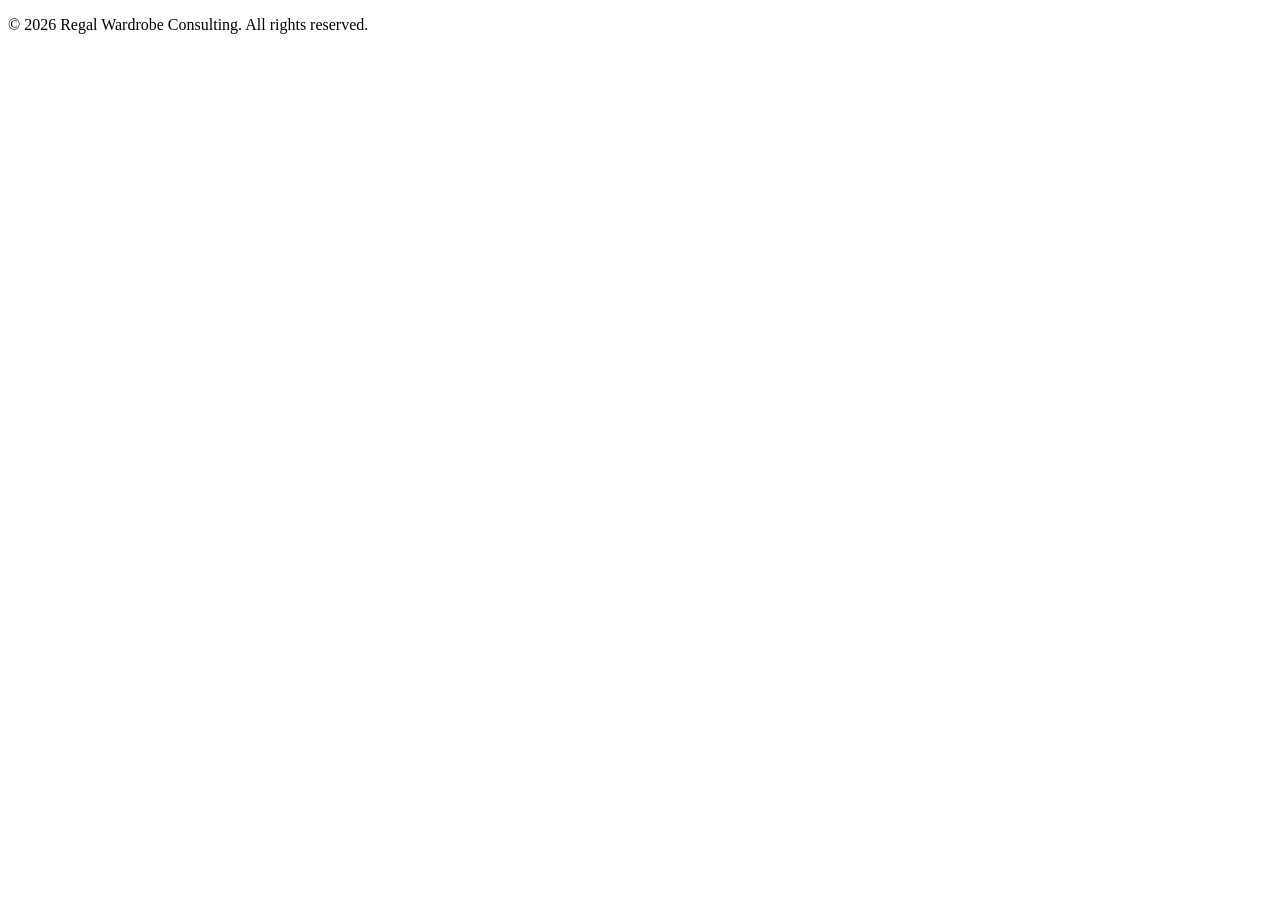
<file: idea/Home/index.html>
<!DOCTYPE html>

<html lang="en">

<head>
    <meta charset="UTF-8">
    <meta name="viewport" content="width=device-width, initial-scale=1.0">
    <title>Regal Wardrobe Consulting</title>
    <!--CSS-->
    
</head>

<body>

    <!--Alert-->

    <!--Navbar-->

    <!--About-->

    <!--Products-->

    <!--Book Now-->

    <!--Testimonies-->

    <!--Contact Form-->

    <!--Javascript-->


</body>

<footer>
<p>&copy; 2026 Regal Wardrobe Consulting. All rights reserved.</p>
</footer>

</html>
</file>
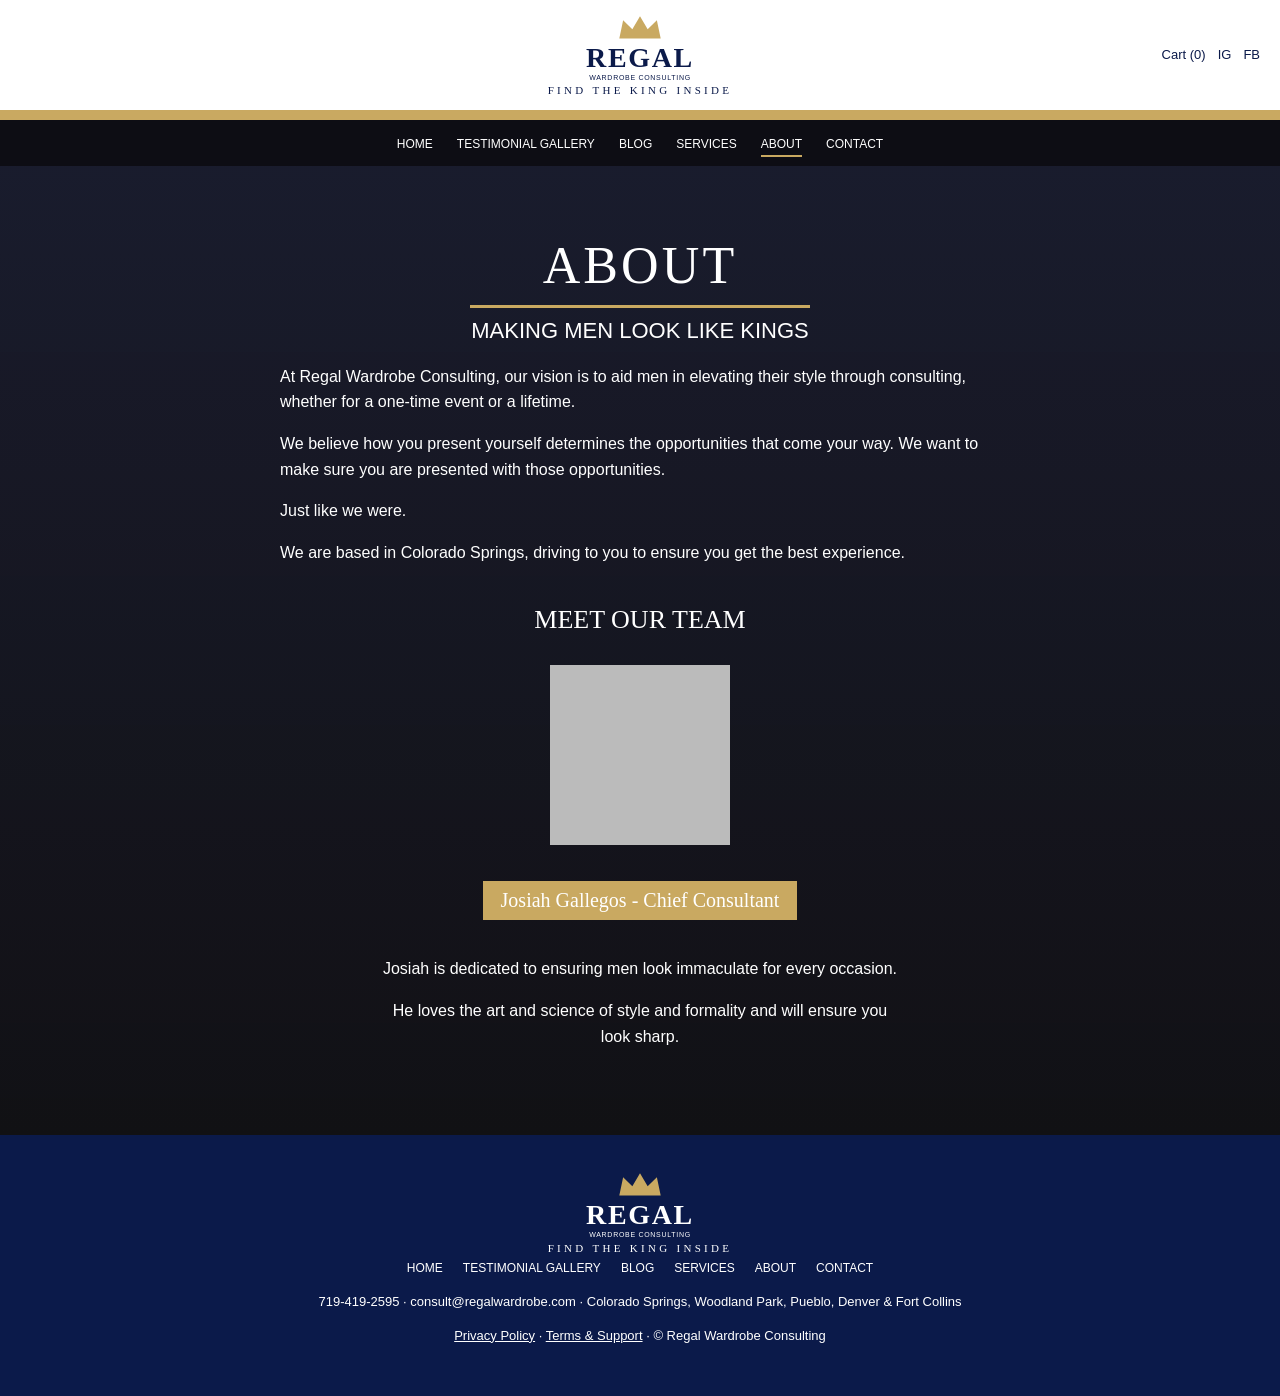
<file: Pages/WebPages/about/about.html>
<!DOCTYPE html>
<html lang="en"><head><meta charset="utf-8"><meta name="viewport" content="width=device-width, initial-scale=1">
<meta http-equiv="Content-Security-Policy" content="default-src 'self'; style-src 'self' https://fonts.googleapis.com; font-src https://fonts.gstatic.com; img-src 'self' data:; script-src 'self'; connect-src 'self'; form-action 'self'; base-uri 'self'">
<title>About | Regal Wardrobe Consulting</title>
<link rel="preconnect" href="https://fonts.googleapis.com"><link rel="preconnect" href="https://fonts.gstatic.com" crossorigin>
<link href="https://fonts.googleapis.com/css2?family=Cormorant+Garamond:wght@400;600&family=Montserrat:wght@400;500&display=swap" rel="stylesheet">
<link rel="stylesheet" href="../../CSS/styles.css"></head><body>
<header class="top" id="top"><a class="logo" href="../Home/index.html"><svg class="crown" viewBox="0 0 60 36" aria-hidden="true"><path d="M3 32 L8 8 L20 20 L30 3 L40 20 L52 8 L57 32Z" fill="#C9A961"/></svg><b>REGAL</b><small>Wardrobe Consulting</small><i>Find the King Inside</i></a><div class="tools"><a href="../Cart/cart.html" class="cart-link">Cart (<span id="cart-count">0</span>)</a>
<a href="#" aria-label="Instagram">IG</a><a href="#" aria-label="Facebook">FB</a></div></header>
<nav class="nav" id="nav"><button class="nav-toggle" aria-expanded="false" aria-controls="links">Menu</button><div id="links"><a href="../Home/index.html">Home</a><a href="../testimonials/testimonials.html">Testimonial Gallery</a><a href="../blog/blog.html">Blog</a><a href="../services/services.html">Services</a><a href="../about/about.html" aria-current="page">About</a><a href="../contact/contact.html">Contact</a></div></nav>
<main><section class="hero bg tall" style="--img:url(../../Media/about.jpg)"><div class="wrap"><h1>About</h1><hr class="gold"><h2>Making men look like kings</h2><div class="prose"><p>At Regal Wardrobe Consulting, our vision is to aid men in elevating their style through consulting, whether for a one-time event or a lifetime.</p>
<p>We believe how you present yourself determines the opportunities that come your way. We want to make sure you are presented with those opportunities.</p><p>Just like we were.</p>
<p>We are based in Colorado Springs, driving to you to ensure you get the best experience.</p></div>
<h2 class="sh light">Meet our team</h2><div class="team"><div class="ph portrait" role="img" aria-label="Josiah Gallegos"></div><p class="tag">Josiah Gallegos - Chief Consultant</p>
<p>Josiah is dedicated to ensuring men look immaculate for every occasion.</p><p>He loves the art and science of style and formality and will ensure you look sharp.</p></div></div></section></main>
<footer class="foot"><a class="logo" href="../Home/index.html"><svg class="crown" viewBox="0 0 60 36" aria-hidden="true"><path d="M3 32 L8 8 L20 20 L30 3 L40 20 L52 8 L57 32Z" fill="#C9A961"/></svg><b>REGAL</b><small>Wardrobe Consulting</small><i>Find the King Inside</i></a><div class="flinks"><a href="../Home/index.html">Home</a><a href="../testimonials/testimonials.html">Testimonial Gallery</a><a href="../blog/blog.html">Blog</a><a href="../services/services.html">Services</a><a href="../about/about.html">About</a><a href="../contact/contact.html">Contact</a></div>
<p>719-419-2595 · consult@regalwardrobe.com · Colorado Springs, Woodland Park, Pueblo, Denver &amp; Fort Collins</p>
<p><a href="../Legal/legal.html#privacy">Privacy Policy</a> · <a href="../Legal/legal.html#terms">Terms &amp; Support</a> · © Regal Wardrobe Consulting</p></footer>
<script src="../../JS/script.js"></script></body></html>
</file>
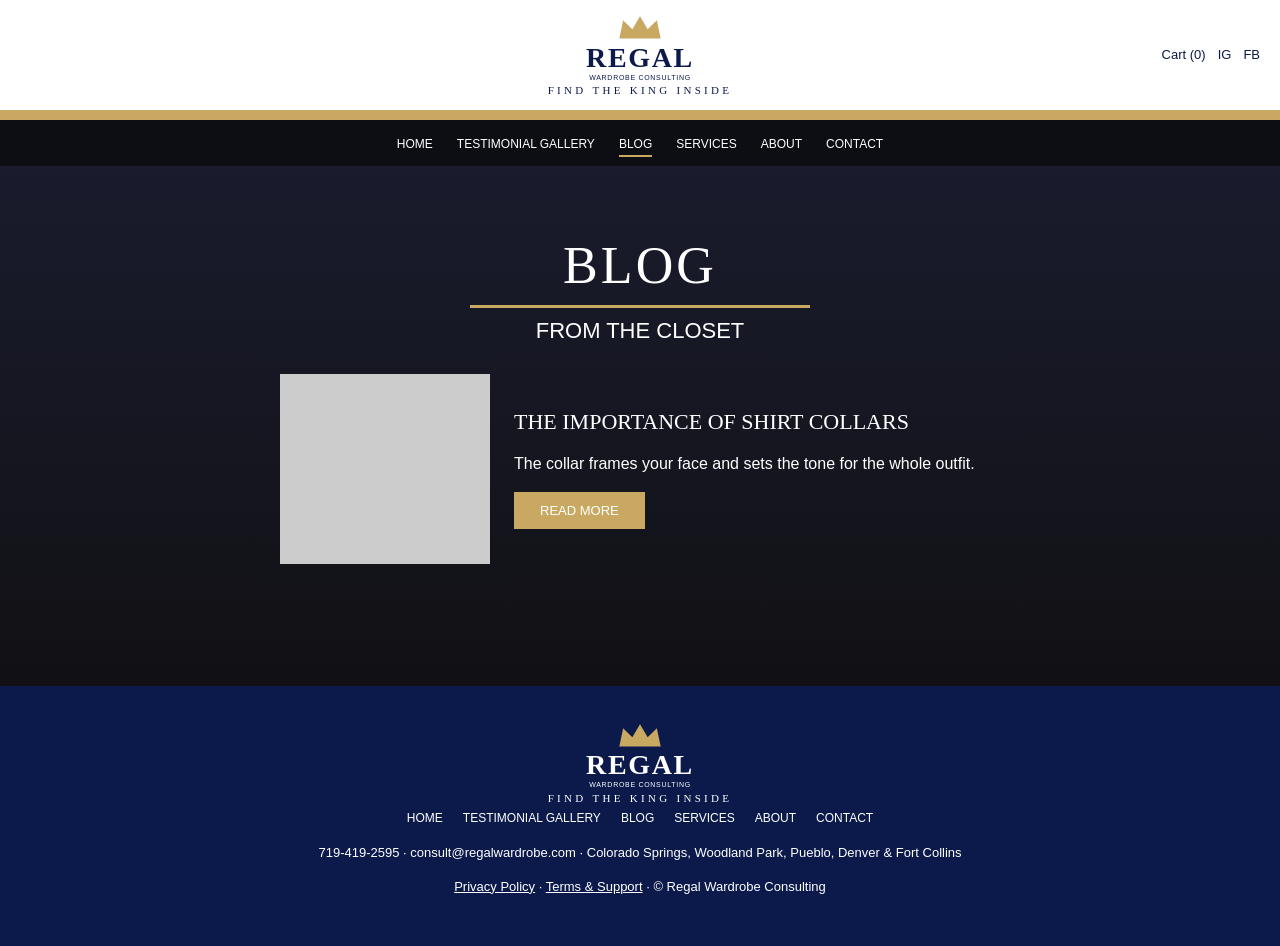
<file: Pages/WebPages/blog/blog.html>
<!DOCTYPE html>
<html lang="en"><head><meta charset="utf-8"><meta name="viewport" content="width=device-width, initial-scale=1">
<meta http-equiv="Content-Security-Policy" content="default-src 'self'; style-src 'self' https://fonts.googleapis.com; font-src https://fonts.gstatic.com; img-src 'self' data:; script-src 'self'; connect-src 'self'; form-action 'self'; base-uri 'self'">
<title>Blog | Regal Wardrobe Consulting</title>
<link rel="preconnect" href="https://fonts.googleapis.com"><link rel="preconnect" href="https://fonts.gstatic.com" crossorigin>
<link href="https://fonts.googleapis.com/css2?family=Cormorant+Garamond:wght@400;600&family=Montserrat:wght@400;500&display=swap" rel="stylesheet">
<link rel="stylesheet" href="../../CSS/styles.css"></head><body>
<header class="top" id="top"><a class="logo" href="../Home/index.html"><svg class="crown" viewBox="0 0 60 36" aria-hidden="true"><path d="M3 32 L8 8 L20 20 L30 3 L40 20 L52 8 L57 32Z" fill="#C9A961"/></svg><b>REGAL</b><small>Wardrobe Consulting</small><i>Find the King Inside</i></a><div class="tools"><a href="../Cart/cart.html" class="cart-link">Cart (<span id="cart-count">0</span>)</a>
<a href="#" aria-label="Instagram">IG</a><a href="#" aria-label="Facebook">FB</a></div></header>
<nav class="nav" id="nav"><button class="nav-toggle" aria-expanded="false" aria-controls="links">Menu</button><div id="links"><a href="../Home/index.html">Home</a><a href="../testimonials/testimonials.html">Testimonial Gallery</a><a href="../blog/blog.html" aria-current="page">Blog</a><a href="../services/services.html">Services</a><a href="../about/about.html">About</a><a href="../contact/contact.html">Contact</a></div></nav>
<main><section class="hero bg tall" style="--img:url(../../Media/closet.jpg)"><div class="wrap"><h1>Blog</h1><hr class="gold"><h2>From the closet</h2><article class="post"><div class="ph thumb" role="img" aria-label="Shirt collars"></div><div><h3>The importance of shirt collars</h3><p>The collar frames your face and sets the tone for the whole outfit.</p><div id="post-collars" class="full" hidden><p>Replace this with your article. Collars frame the face, hold the tie, and decide how formal the outfit reads.</p><p>Add more paragraphs here as needed.</p></div><button class="btn" data-toggle="post-collars" aria-expanded="false" aria-controls="post-collars">Read more</button></div></article></div></section></main>
<footer class="foot"><a class="logo" href="../Home/index.html"><svg class="crown" viewBox="0 0 60 36" aria-hidden="true"><path d="M3 32 L8 8 L20 20 L30 3 L40 20 L52 8 L57 32Z" fill="#C9A961"/></svg><b>REGAL</b><small>Wardrobe Consulting</small><i>Find the King Inside</i></a><div class="flinks"><a href="../Home/index.html">Home</a><a href="../testimonials/testimonials.html">Testimonial Gallery</a><a href="../blog/blog.html">Blog</a><a href="../services/services.html">Services</a><a href="../about/about.html">About</a><a href="../contact/contact.html">Contact</a></div>
<p>719-419-2595 · consult@regalwardrobe.com · Colorado Springs, Woodland Park, Pueblo, Denver &amp; Fort Collins</p>
<p><a href="../Legal/legal.html#privacy">Privacy Policy</a> · <a href="../Legal/legal.html#terms">Terms &amp; Support</a> · © Regal Wardrobe Consulting</p></footer>
<script src="../../JS/script.js"></script></body></html>
</file>
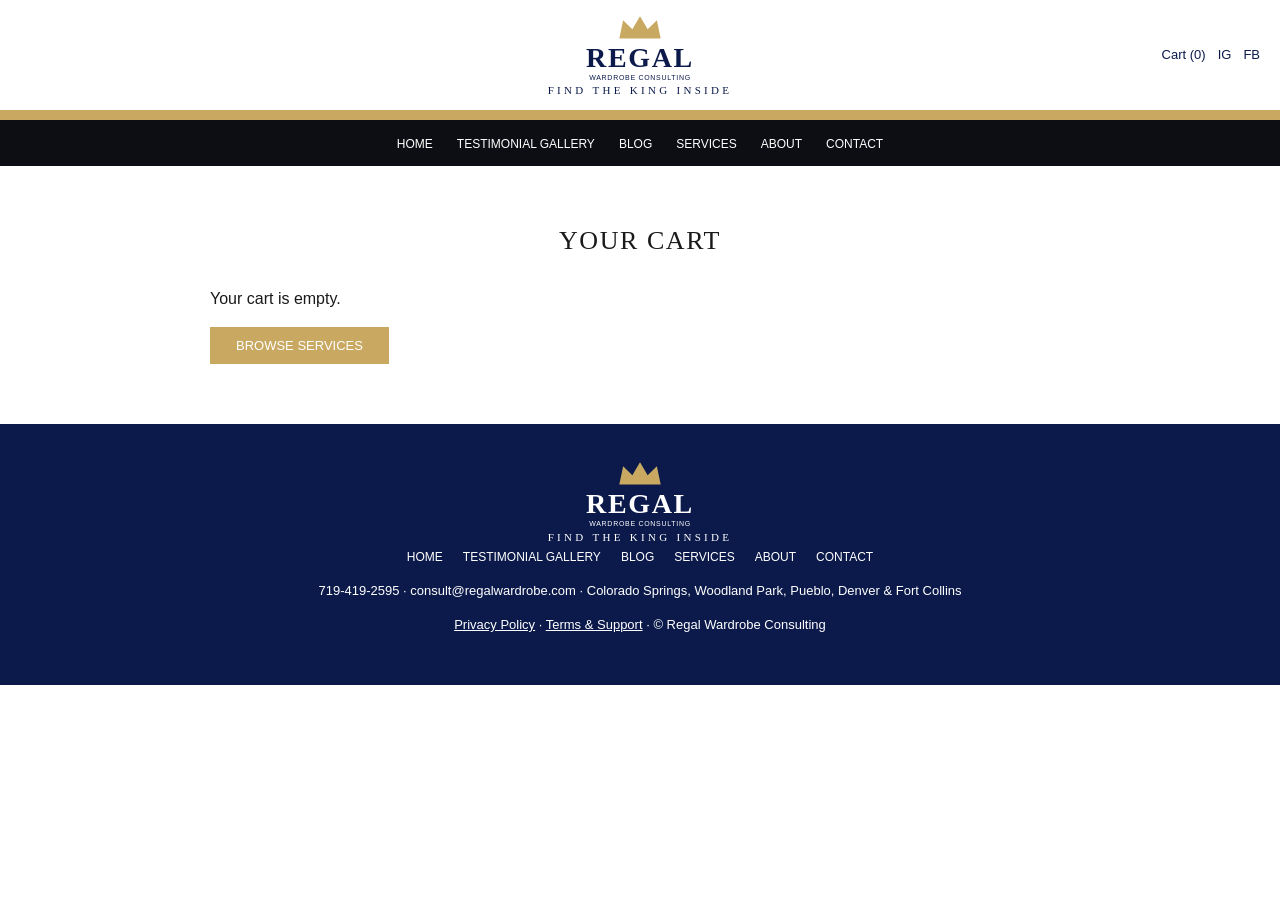
<file: Pages/WebPages/Cart/cart.html>
<!DOCTYPE html>
<html lang="en"><head><meta charset="utf-8"><meta name="viewport" content="width=device-width, initial-scale=1">
<meta http-equiv="Content-Security-Policy" content="default-src 'self'; style-src 'self' https://fonts.googleapis.com; font-src https://fonts.gstatic.com; img-src 'self' data:; script-src 'self'; connect-src 'self'; form-action 'self'; base-uri 'self'">
<title>Your cart | Regal Wardrobe Consulting</title>
<link rel="preconnect" href="https://fonts.googleapis.com"><link rel="preconnect" href="https://fonts.gstatic.com" crossorigin>
<link href="https://fonts.googleapis.com/css2?family=Cormorant+Garamond:wght@400;600&family=Montserrat:wght@400;500&display=swap" rel="stylesheet">
<link rel="stylesheet" href="../../CSS/styles.css"></head><body>
<header class="top" id="top"><a class="logo" href="../Home/index.html"><svg class="crown" viewBox="0 0 60 36" aria-hidden="true"><path d="M3 32 L8 8 L20 20 L30 3 L40 20 L52 8 L57 32Z" fill="#C9A961"/></svg><b>REGAL</b><small>Wardrobe Consulting</small><i>Find the King Inside</i></a><div class="tools"><a href="../Cart/cart.html" class="cart-link">Cart (<span id="cart-count">0</span>)</a>
<a href="#" aria-label="Instagram">IG</a><a href="#" aria-label="Facebook">FB</a></div></header>
<nav class="nav" id="nav"><button class="nav-toggle" aria-expanded="false" aria-controls="links">Menu</button><div id="links"><a href="../Home/index.html">Home</a><a href="../testimonials/testimonials.html">Testimonial Gallery</a><a href="../blog/blog.html">Blog</a><a href="../services/services.html">Services</a><a href="../about/about.html">About</a><a href="../contact/contact.html">Contact</a></div></nav>
<main><section class="sec narrow"><h1 class="sh">Your cart</h1><div id="cart-root"></div></section></main>
<footer class="foot"><a class="logo" href="../Home/index.html"><svg class="crown" viewBox="0 0 60 36" aria-hidden="true"><path d="M3 32 L8 8 L20 20 L30 3 L40 20 L52 8 L57 32Z" fill="#C9A961"/></svg><b>REGAL</b><small>Wardrobe Consulting</small><i>Find the King Inside</i></a><div class="flinks"><a href="../Home/index.html">Home</a><a href="../testimonials/testimonials.html">Testimonial Gallery</a><a href="../blog/blog.html">Blog</a><a href="../services/services.html">Services</a><a href="../about/about.html">About</a><a href="../contact/contact.html">Contact</a></div>
<p>719-419-2595 · consult@regalwardrobe.com · Colorado Springs, Woodland Park, Pueblo, Denver &amp; Fort Collins</p>
<p><a href="../Legal/legal.html#privacy">Privacy Policy</a> · <a href="../Legal/legal.html#terms">Terms &amp; Support</a> · © Regal Wardrobe Consulting</p></footer>
<script src="../../JS/script.js"></script></body></html>
</file>
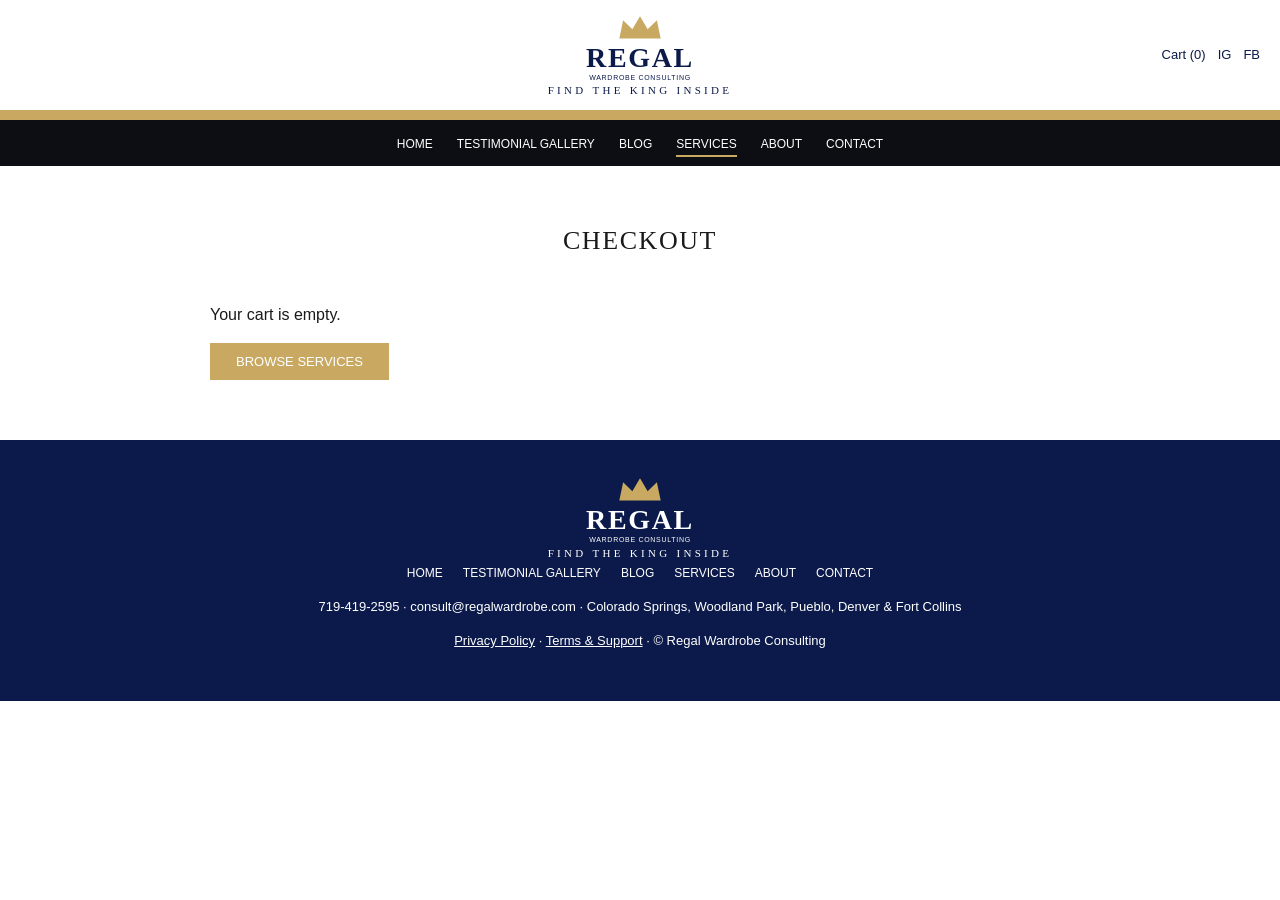
<file: Pages/WebPages/Checkout/checkout.html>
<!DOCTYPE html>
<html lang="en"><head><meta charset="utf-8"><meta name="viewport" content="width=device-width, initial-scale=1">
<meta http-equiv="Content-Security-Policy" content="default-src 'self'; style-src 'self' https://fonts.googleapis.com; font-src https://fonts.gstatic.com; img-src 'self' data:; script-src 'self'; connect-src 'self'; form-action 'self'; base-uri 'self'">
<title>Checkout | Regal Wardrobe Consulting</title>
<link rel="preconnect" href="https://fonts.googleapis.com"><link rel="preconnect" href="https://fonts.gstatic.com" crossorigin>
<link href="https://fonts.googleapis.com/css2?family=Cormorant+Garamond:wght@400;600&family=Montserrat:wght@400;500&display=swap" rel="stylesheet">
<link rel="stylesheet" href="../../CSS/styles.css"></head><body>
<header class="top" id="top"><a class="logo" href="../Home/index.html"><svg class="crown" viewBox="0 0 60 36" aria-hidden="true"><path d="M3 32 L8 8 L20 20 L30 3 L40 20 L52 8 L57 32Z" fill="#C9A961"/></svg><b>REGAL</b><small>Wardrobe Consulting</small><i>Find the King Inside</i></a><div class="tools"><a href="../Cart/cart.html" class="cart-link">Cart (<span id="cart-count">0</span>)</a>
<a href="#" aria-label="Instagram">IG</a><a href="#" aria-label="Facebook">FB</a></div></header>
<nav class="nav" id="nav"><button class="nav-toggle" aria-expanded="false" aria-controls="links">Menu</button><div id="links"><a href="../Home/index.html">Home</a><a href="../testimonials/testimonials.html">Testimonial Gallery</a><a href="../blog/blog.html">Blog</a><a href="../services/services.html" aria-current="page">Services</a><a href="../about/about.html">About</a><a href="../contact/contact.html">Contact</a></div></nav>
<main><section class="sec narrow"><h1 class="sh">Checkout</h1><div class="two"><div id="summary"></div>
<form id="checkout-form" class="form dark" novalidate><label>Full name<input name="name" required maxlength="80" autocomplete="name"></label>
<label>Email<input name="email" type="email" required maxlength="120" autocomplete="email"></label>
<label>Phone<input name="phone" type="tel" maxlength="20" autocomplete="tel"></label>
<label>Preferred city<select name="city"><option>Colorado Springs</option><option>Woodland Park</option><option>Pueblo</option><option>Denver</option><option>Fort Collins</option></select></label>
<label>Notes<textarea name="notes" maxlength="500" rows="3"></textarea></label>
<input name="website" class="hp" tabindex="-1" autocomplete="off" aria-hidden="true">
<button class="btn">Continue to secure payment</button>
<p class="note">You’ll pay on our payment provider’s hosted page. We never see or store your card details.</p><p class="status" role="status"></p></form></div></section></main>
<footer class="foot"><a class="logo" href="../Home/index.html"><svg class="crown" viewBox="0 0 60 36" aria-hidden="true"><path d="M3 32 L8 8 L20 20 L30 3 L40 20 L52 8 L57 32Z" fill="#C9A961"/></svg><b>REGAL</b><small>Wardrobe Consulting</small><i>Find the King Inside</i></a><div class="flinks"><a href="../Home/index.html">Home</a><a href="../testimonials/testimonials.html">Testimonial Gallery</a><a href="../blog/blog.html">Blog</a><a href="../services/services.html">Services</a><a href="../about/about.html">About</a><a href="../contact/contact.html">Contact</a></div>
<p>719-419-2595 · consult@regalwardrobe.com · Colorado Springs, Woodland Park, Pueblo, Denver &amp; Fort Collins</p>
<p><a href="../Legal/legal.html#privacy">Privacy Policy</a> · <a href="../Legal/legal.html#terms">Terms &amp; Support</a> · © Regal Wardrobe Consulting</p></footer>
<script src="../../JS/script.js"></script></body></html>
</file>
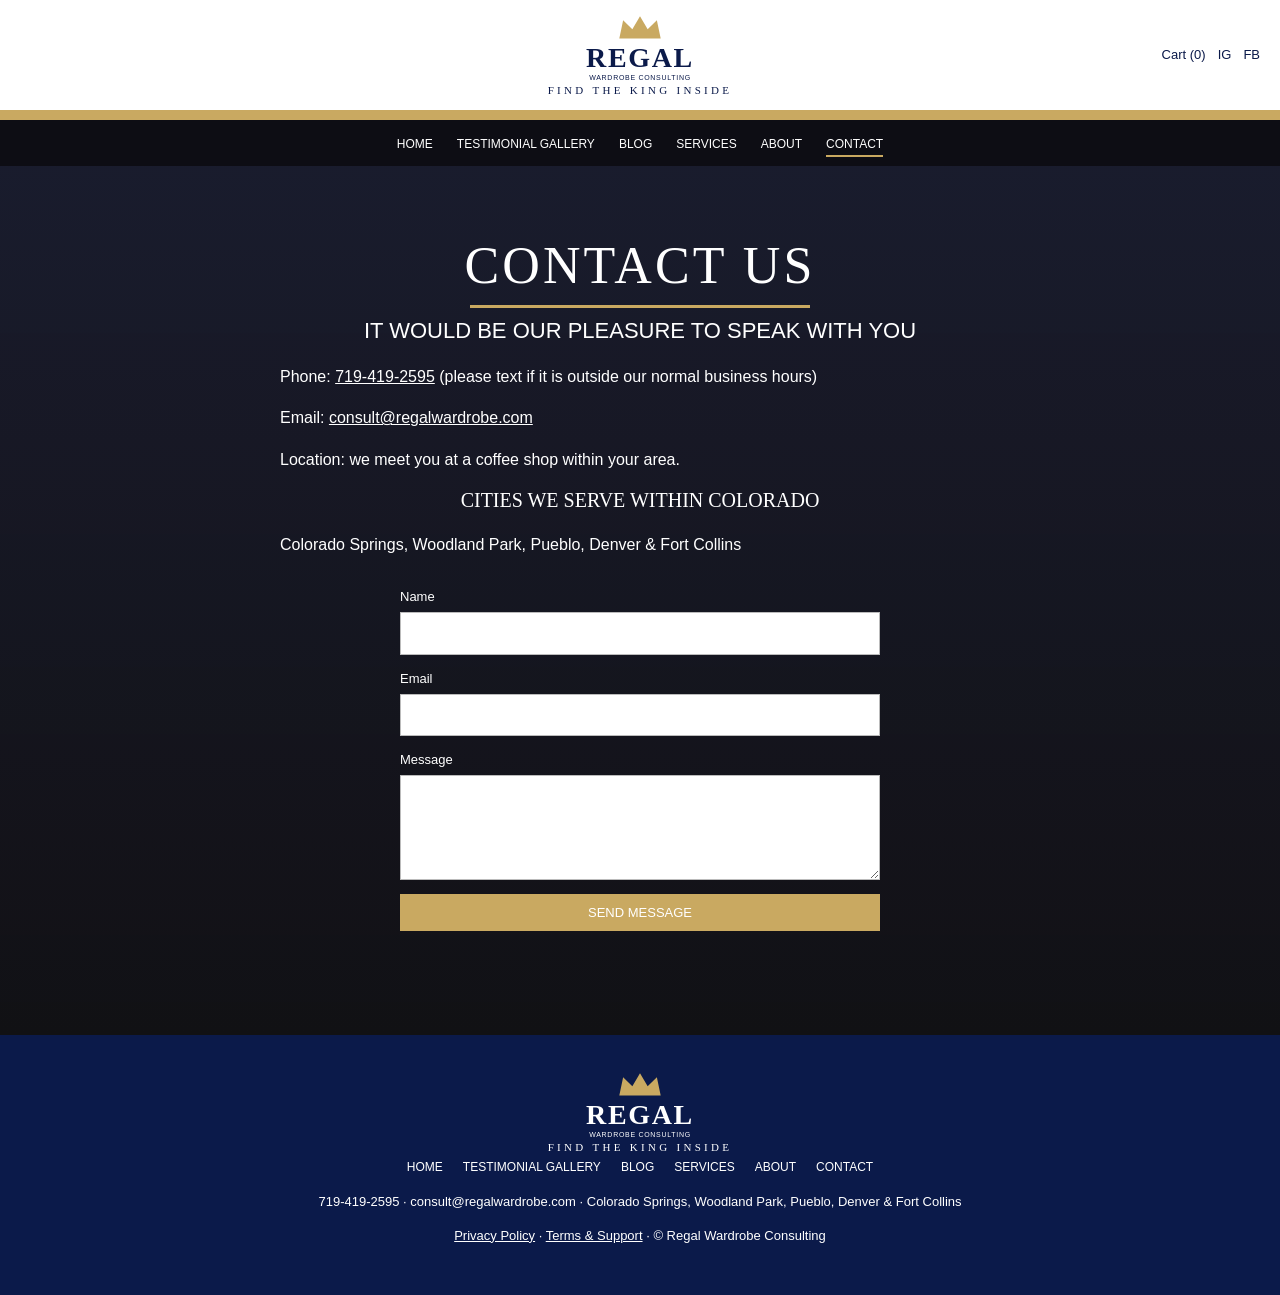
<file: Pages/WebPages/contact/contact.html>
<!DOCTYPE html>
<html lang="en"><head><meta charset="utf-8"><meta name="viewport" content="width=device-width, initial-scale=1">
<meta http-equiv="Content-Security-Policy" content="default-src 'self'; style-src 'self' https://fonts.googleapis.com; font-src https://fonts.gstatic.com; img-src 'self' data:; script-src 'self'; connect-src 'self'; form-action 'self'; base-uri 'self'">
<title>Contact | Regal Wardrobe Consulting</title>
<link rel="preconnect" href="https://fonts.googleapis.com"><link rel="preconnect" href="https://fonts.gstatic.com" crossorigin>
<link href="https://fonts.googleapis.com/css2?family=Cormorant+Garamond:wght@400;600&family=Montserrat:wght@400;500&display=swap" rel="stylesheet">
<link rel="stylesheet" href="../../CSS/styles.css"></head><body>
<header class="top" id="top"><a class="logo" href="../Home/index.html"><svg class="crown" viewBox="0 0 60 36" aria-hidden="true"><path d="M3 32 L8 8 L20 20 L30 3 L40 20 L52 8 L57 32Z" fill="#C9A961"/></svg><b>REGAL</b><small>Wardrobe Consulting</small><i>Find the King Inside</i></a><div class="tools"><a href="../Cart/cart.html" class="cart-link">Cart (<span id="cart-count">0</span>)</a>
<a href="#" aria-label="Instagram">IG</a><a href="#" aria-label="Facebook">FB</a></div></header>
<nav class="nav" id="nav"><button class="nav-toggle" aria-expanded="false" aria-controls="links">Menu</button><div id="links"><a href="../Home/index.html">Home</a><a href="../testimonials/testimonials.html">Testimonial Gallery</a><a href="../blog/blog.html">Blog</a><a href="../services/services.html">Services</a><a href="../about/about.html">About</a><a href="../contact/contact.html" aria-current="page">Contact</a></div></nav>
<main><section class="hero bg tall" style="--img:url(../../Media/contact.jpg)"><div class="wrap"><h1>Contact us</h1><hr class="gold"><h2>It would be our pleasure to speak with you</h2><div class="prose"><p>Phone: <a href="tel:7194192595">719-419-2595</a> (please text if it is outside our normal business hours)</p>
<p>Email: <a href="mailto:consult@regalwardrobe.com">consult@regalwardrobe.com</a></p><p>Location: we meet you at a coffee shop within your area.</p>
<h3>Cities we serve within Colorado</h3><p>Colorado Springs, Woodland Park, Pueblo, Denver &amp; Fort Collins</p></div>
<form id="contact-form" class="form" novalidate><label>Name<input name="name" required maxlength="80" autocomplete="name"></label>
<label>Email<input name="email" type="email" required maxlength="120" autocomplete="email"></label>
<label>Message<textarea name="message" required maxlength="1000" rows="4"></textarea></label><button class="btn">Send message</button><p class="status" role="status"></p></form></div></section></main>
<footer class="foot"><a class="logo" href="../Home/index.html"><svg class="crown" viewBox="0 0 60 36" aria-hidden="true"><path d="M3 32 L8 8 L20 20 L30 3 L40 20 L52 8 L57 32Z" fill="#C9A961"/></svg><b>REGAL</b><small>Wardrobe Consulting</small><i>Find the King Inside</i></a><div class="flinks"><a href="../Home/index.html">Home</a><a href="../testimonials/testimonials.html">Testimonial Gallery</a><a href="../blog/blog.html">Blog</a><a href="../services/services.html">Services</a><a href="../about/about.html">About</a><a href="../contact/contact.html">Contact</a></div>
<p>719-419-2595 · consult@regalwardrobe.com · Colorado Springs, Woodland Park, Pueblo, Denver &amp; Fort Collins</p>
<p><a href="../Legal/legal.html#privacy">Privacy Policy</a> · <a href="../Legal/legal.html#terms">Terms &amp; Support</a> · © Regal Wardrobe Consulting</p></footer>
<script src="../../JS/script.js"></script></body></html>
</file>
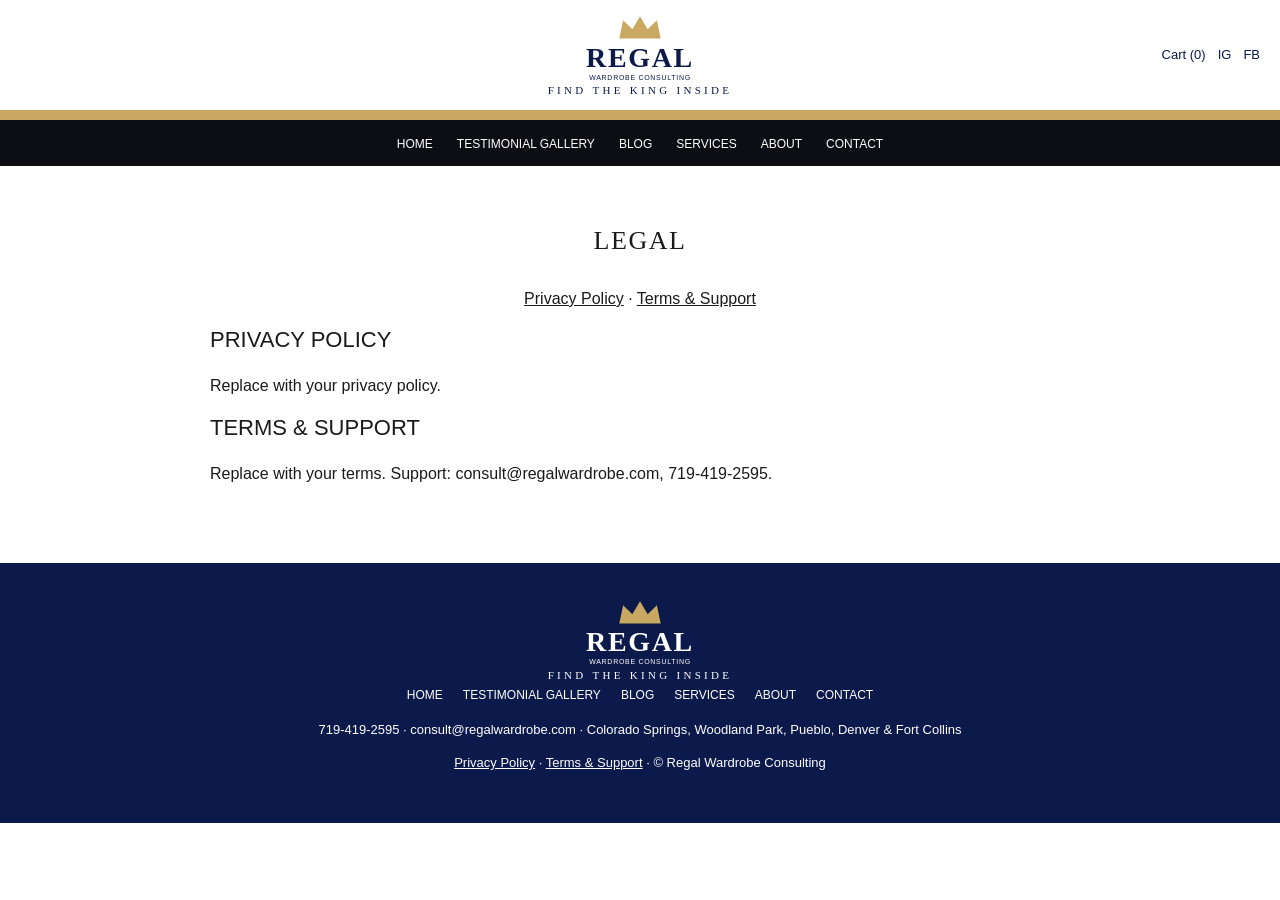
<file: Pages/WebPages/Legal/legal.html>
<!DOCTYPE html>
<html lang="en"><head><meta charset="utf-8"><meta name="viewport" content="width=device-width, initial-scale=1">
<meta http-equiv="Content-Security-Policy" content="default-src 'self'; style-src 'self' https://fonts.googleapis.com; font-src https://fonts.gstatic.com; img-src 'self' data:; script-src 'self'; connect-src 'self'; form-action 'self'; base-uri 'self'">
<title>Legal | Regal Wardrobe Consulting</title>
<link rel="preconnect" href="https://fonts.googleapis.com"><link rel="preconnect" href="https://fonts.gstatic.com" crossorigin>
<link href="https://fonts.googleapis.com/css2?family=Cormorant+Garamond:wght@400;600&family=Montserrat:wght@400;500&display=swap" rel="stylesheet">
<link rel="stylesheet" href="../../CSS/styles.css"></head><body>
<header class="top" id="top"><a class="logo" href="../Home/index.html"><svg class="crown" viewBox="0 0 60 36" aria-hidden="true"><path d="M3 32 L8 8 L20 20 L30 3 L40 20 L52 8 L57 32Z" fill="#C9A961"/></svg><b>REGAL</b><small>Wardrobe Consulting</small><i>Find the King Inside</i></a><div class="tools"><a href="../Cart/cart.html" class="cart-link">Cart (<span id="cart-count">0</span>)</a>
<a href="#" aria-label="Instagram">IG</a><a href="#" aria-label="Facebook">FB</a></div></header>
<nav class="nav" id="nav"><button class="nav-toggle" aria-expanded="false" aria-controls="links">Menu</button><div id="links"><a href="../Home/index.html">Home</a><a href="../testimonials/testimonials.html">Testimonial Gallery</a><a href="../blog/blog.html">Blog</a><a href="../services/services.html">Services</a><a href="../about/about.html">About</a><a href="../contact/contact.html">Contact</a></div></nav>
<main><section class="sec narrow"><h1 class="sh">Legal</h1><p class="c"><a href="#privacy">Privacy Policy</a> · <a href="#terms">Terms &amp; Support</a></p><h2 id="privacy">Privacy Policy</h2><p>Replace with your privacy policy.</p><h2 id="terms">Terms &amp; Support</h2><p>Replace with your terms. Support: consult@regalwardrobe.com, 719-419-2595.</p></section></main>
<footer class="foot"><a class="logo" href="../Home/index.html"><svg class="crown" viewBox="0 0 60 36" aria-hidden="true"><path d="M3 32 L8 8 L20 20 L30 3 L40 20 L52 8 L57 32Z" fill="#C9A961"/></svg><b>REGAL</b><small>Wardrobe Consulting</small><i>Find the King Inside</i></a><div class="flinks"><a href="../Home/index.html">Home</a><a href="../testimonials/testimonials.html">Testimonial Gallery</a><a href="../blog/blog.html">Blog</a><a href="../services/services.html">Services</a><a href="../about/about.html">About</a><a href="../contact/contact.html">Contact</a></div>
<p>719-419-2595 · consult@regalwardrobe.com · Colorado Springs, Woodland Park, Pueblo, Denver &amp; Fort Collins</p>
<p><a href="../Legal/legal.html#privacy">Privacy Policy</a> · <a href="../Legal/legal.html#terms">Terms &amp; Support</a> · © Regal Wardrobe Consulting</p></footer>
<script src="../../JS/script.js"></script></body></html>
</file>
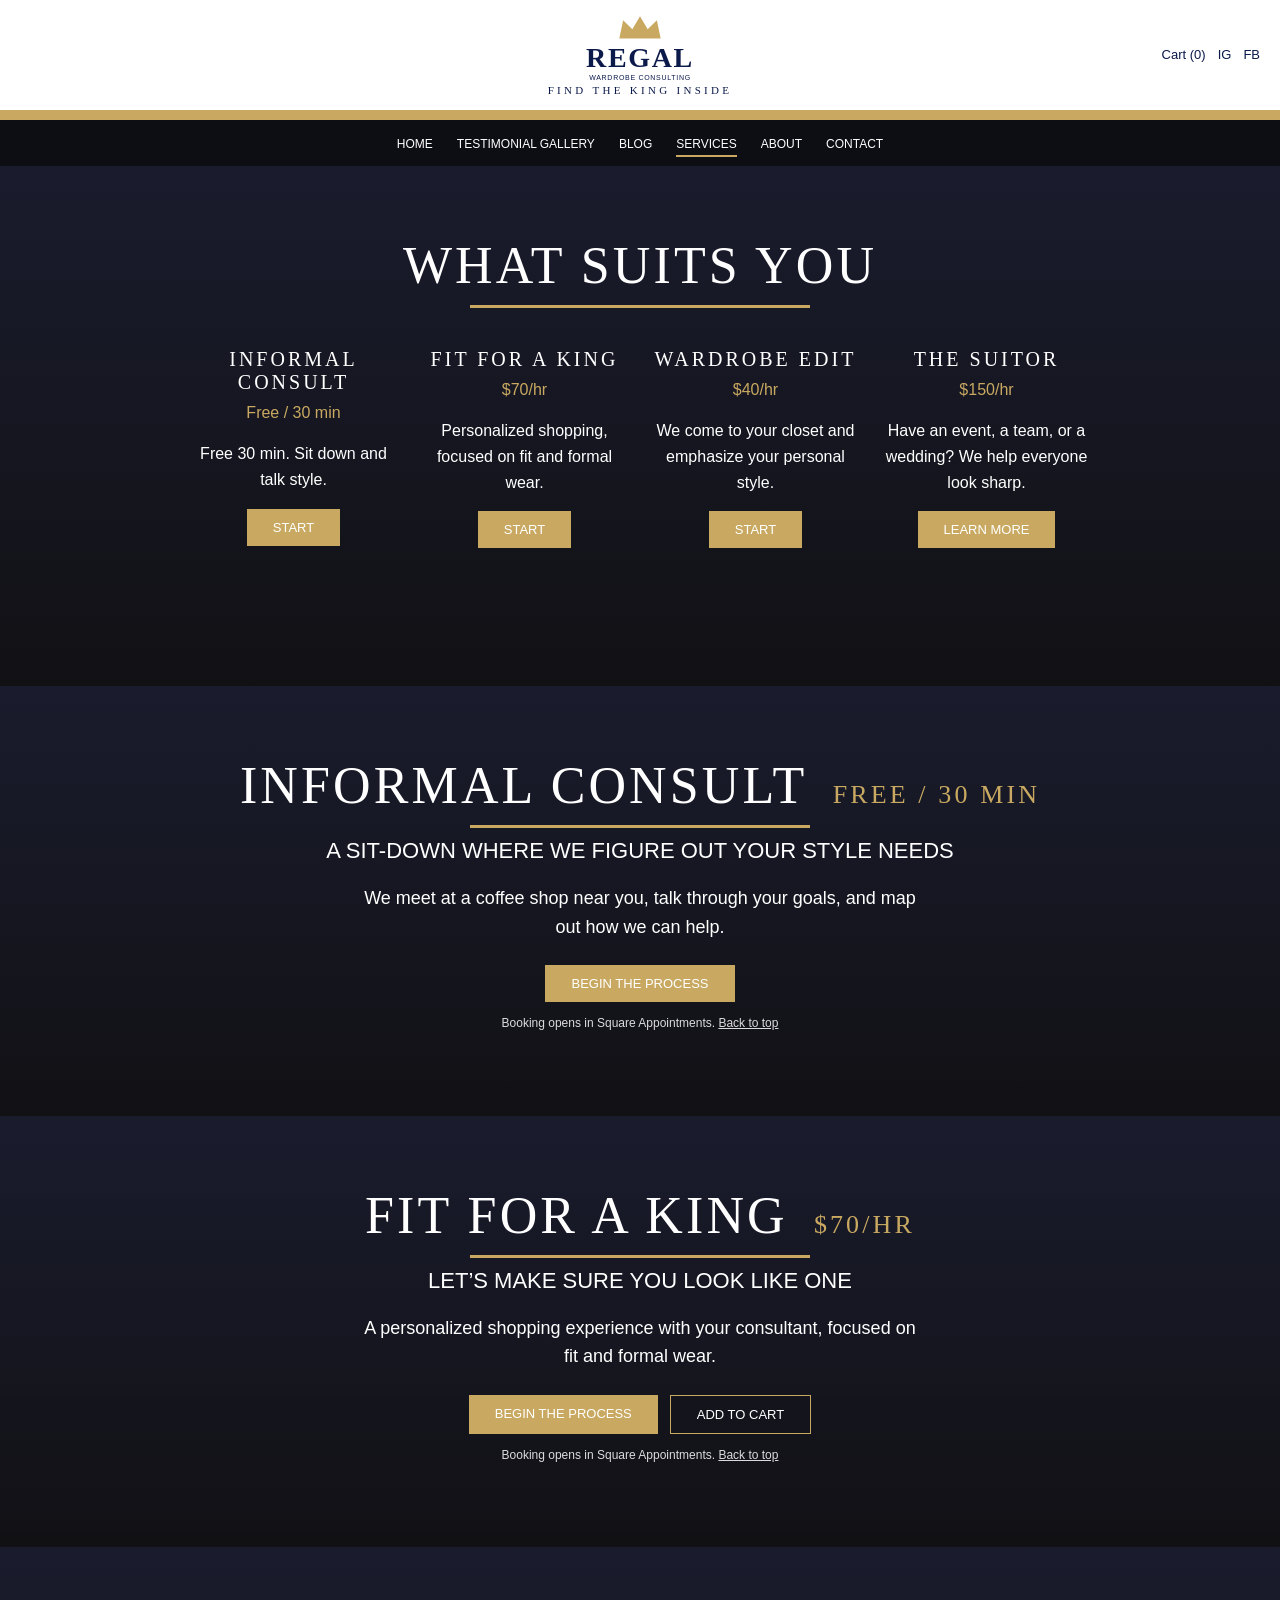
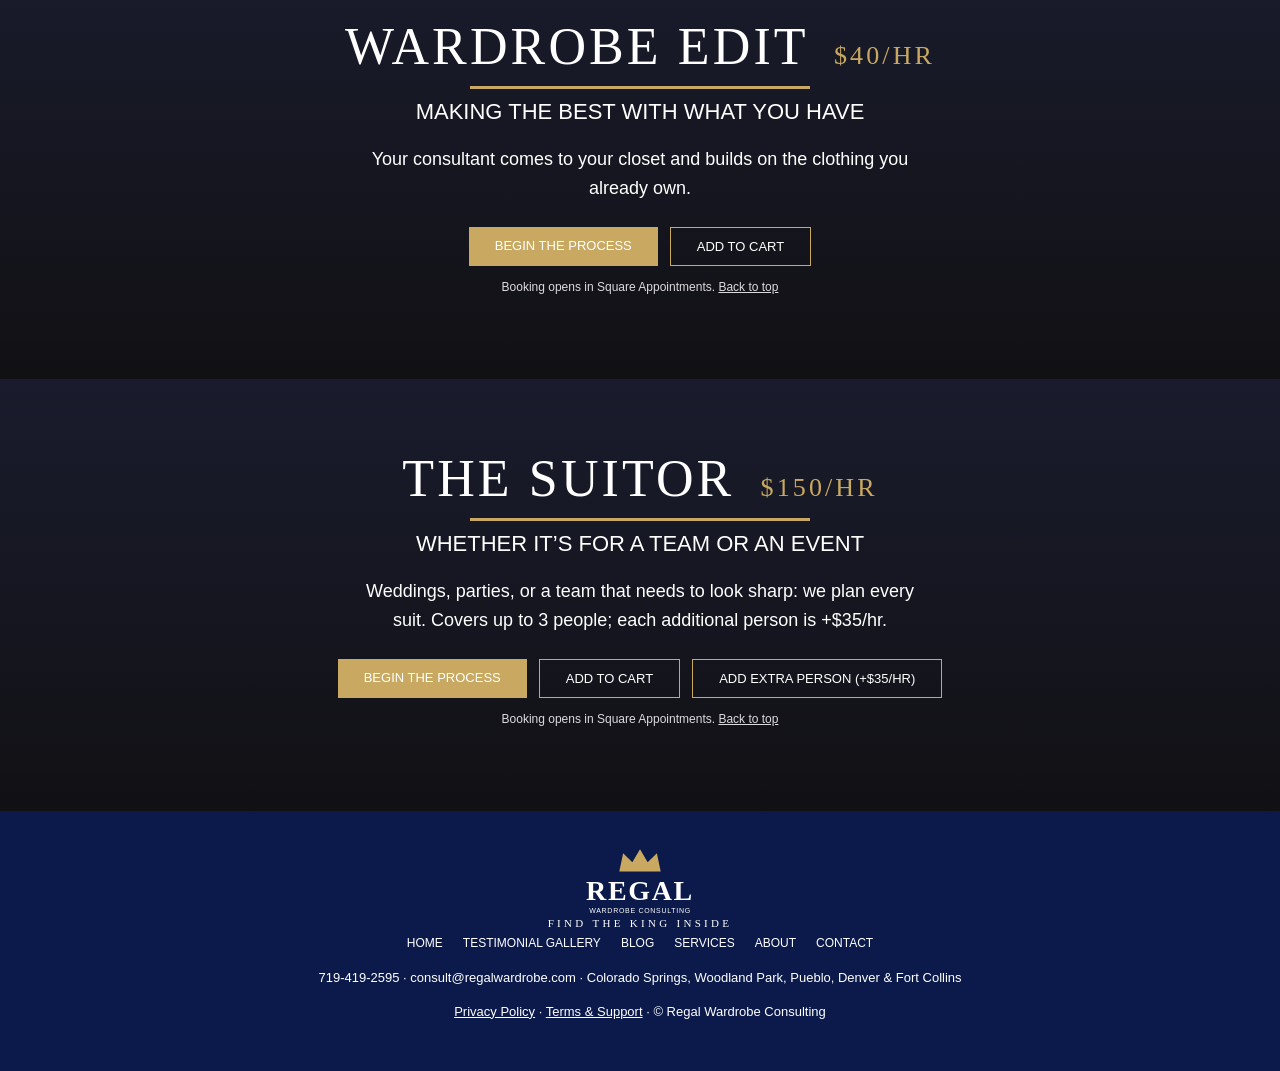
<file: Pages/WebPages/services/services.html>
<!DOCTYPE html>
<html lang="en"><head><meta charset="utf-8"><meta name="viewport" content="width=device-width, initial-scale=1">
<meta http-equiv="Content-Security-Policy" content="default-src 'self'; style-src 'self' https://fonts.googleapis.com; font-src https://fonts.gstatic.com; img-src 'self' data:; script-src 'self'; connect-src 'self'; form-action 'self'; base-uri 'self'">
<title>Services | Regal Wardrobe Consulting</title>
<link rel="preconnect" href="https://fonts.googleapis.com"><link rel="preconnect" href="https://fonts.gstatic.com" crossorigin>
<link href="https://fonts.googleapis.com/css2?family=Cormorant+Garamond:wght@400;600&family=Montserrat:wght@400;500&display=swap" rel="stylesheet">
<link rel="stylesheet" href="../../CSS/styles.css"></head><body>
<header class="top" id="top"><a class="logo" href="../Home/index.html"><svg class="crown" viewBox="0 0 60 36" aria-hidden="true"><path d="M3 32 L8 8 L20 20 L30 3 L40 20 L52 8 L57 32Z" fill="#C9A961"/></svg><b>REGAL</b><small>Wardrobe Consulting</small><i>Find the King Inside</i></a><div class="tools"><a href="../Cart/cart.html" class="cart-link">Cart (<span id="cart-count">0</span>)</a>
<a href="#" aria-label="Instagram">IG</a><a href="#" aria-label="Facebook">FB</a></div></header>
<nav class="nav" id="nav"><button class="nav-toggle" aria-expanded="false" aria-controls="links">Menu</button><div id="links"><a href="../Home/index.html">Home</a><a href="../testimonials/testimonials.html">Testimonial Gallery</a><a href="../blog/blog.html">Blog</a><a href="../services/services.html" aria-current="page">Services</a><a href="../about/about.html">About</a><a href="../contact/contact.html">Contact</a></div></nav>
<main><section class="hero bg tall" style="--img:url(../../Media/wardrobe.jpg)"><div class="wrap"><h1>What suits you</h1><hr class="gold"><div class="svcs"><article class="svc"><h3>Informal Consult</h3><p class="price">Free / 30 min</p><p>Free 30 min. Sit down and talk style.</p><a class="btn" href="#informal-consult">Start</a></article><article class="svc"><h3>Fit for a King</h3><p class="price">$70/hr</p><p>Personalized shopping, focused on fit and formal wear.</p><a class="btn" href="#fit-for-a-king">Start</a></article><article class="svc"><h3>Wardrobe Edit</h3><p class="price">$40/hr</p><p>We come to your closet and emphasize your personal style.</p><a class="btn" href="#wardrobe-edit">Start</a></article><article class="svc"><h3>The Suitor</h3><p class="price">$150/hr</p><p>Have an event, a team, or a wedding? We help everyone look sharp.</p><a class="btn" href="#suit-planning">Learn more</a></article></div></div></section><section id="informal-consult" class="hero bg " style="--img:url(../../Media/consult.jpg)"><div class="wrap"><h2 class="t">Informal Consult <span class="price">Free / 30 min</span></h2><hr class="gold"><h3>A sit-down where we figure out your style needs</h3><p class="lead">We meet at a coffee shop near you, talk through your goals, and map out how we can help.</p><div class="actions"><a class="btn" data-book href="#">Begin the process</a></div><p class="note">Booking opens in Square Appointments. <a href="#top">Back to top</a></p></div></section><section id="fit-for-a-king" class="hero bg " style="--img:url(../../Media/fit.jpg)"><div class="wrap"><h2 class="t">Fit for a King <span class="price">$70/hr</span></h2><hr class="gold"><h3>Let’s make sure you look like one</h3><p class="lead">A personalized shopping experience with your consultant, focused on fit and formal wear.</p><div class="actions"><a class="btn" data-book href="#">Begin the process</a><button class="btn alt" data-add="fit-for-a-king">Add to cart</button></div><p class="note">Booking opens in Square Appointments. <a href="#top">Back to top</a></p></div></section><section id="wardrobe-edit" class="hero bg " style="--img:url(../../Media/edit.jpg)"><div class="wrap"><h2 class="t">Wardrobe Edit <span class="price">$40/hr</span></h2><hr class="gold"><h3>Making the best with what you have</h3><p class="lead">Your consultant comes to your closet and builds on the clothing you already own.</p><div class="actions"><a class="btn" data-book href="#">Begin the process</a><button class="btn alt" data-add="wardrobe-edit">Add to cart</button></div><p class="note">Booking opens in Square Appointments. <a href="#top">Back to top</a></p></div></section><section id="suit-planning" class="hero bg " style="--img:url(../../Media/suitor.jpg)"><div class="wrap"><h2 class="t">The Suitor <span class="price">$150/hr</span></h2><hr class="gold"><h3>Whether it’s for a team or an event</h3><p class="lead">Weddings, parties, or a team that needs to look sharp: we plan every suit. Covers up to 3 people; each additional person is +$35/hr.</p><div class="actions"><a class="btn" data-book href="#">Begin the process</a><button class="btn alt" data-add="suit-planning">Add to cart</button> <button class="btn alt" data-add="suit-extra">Add extra person (+$35/hr)</button></div><p class="note">Booking opens in Square Appointments. <a href="#top">Back to top</a></p></div></section></main>
<footer class="foot"><a class="logo" href="../Home/index.html"><svg class="crown" viewBox="0 0 60 36" aria-hidden="true"><path d="M3 32 L8 8 L20 20 L30 3 L40 20 L52 8 L57 32Z" fill="#C9A961"/></svg><b>REGAL</b><small>Wardrobe Consulting</small><i>Find the King Inside</i></a><div class="flinks"><a href="../Home/index.html">Home</a><a href="../testimonials/testimonials.html">Testimonial Gallery</a><a href="../blog/blog.html">Blog</a><a href="../services/services.html">Services</a><a href="../about/about.html">About</a><a href="../contact/contact.html">Contact</a></div>
<p>719-419-2595 · consult@regalwardrobe.com · Colorado Springs, Woodland Park, Pueblo, Denver &amp; Fort Collins</p>
<p><a href="../Legal/legal.html#privacy">Privacy Policy</a> · <a href="../Legal/legal.html#terms">Terms &amp; Support</a> · © Regal Wardrobe Consulting</p></footer>
<script src="../../JS/script.js"></script></body></html>
</file>
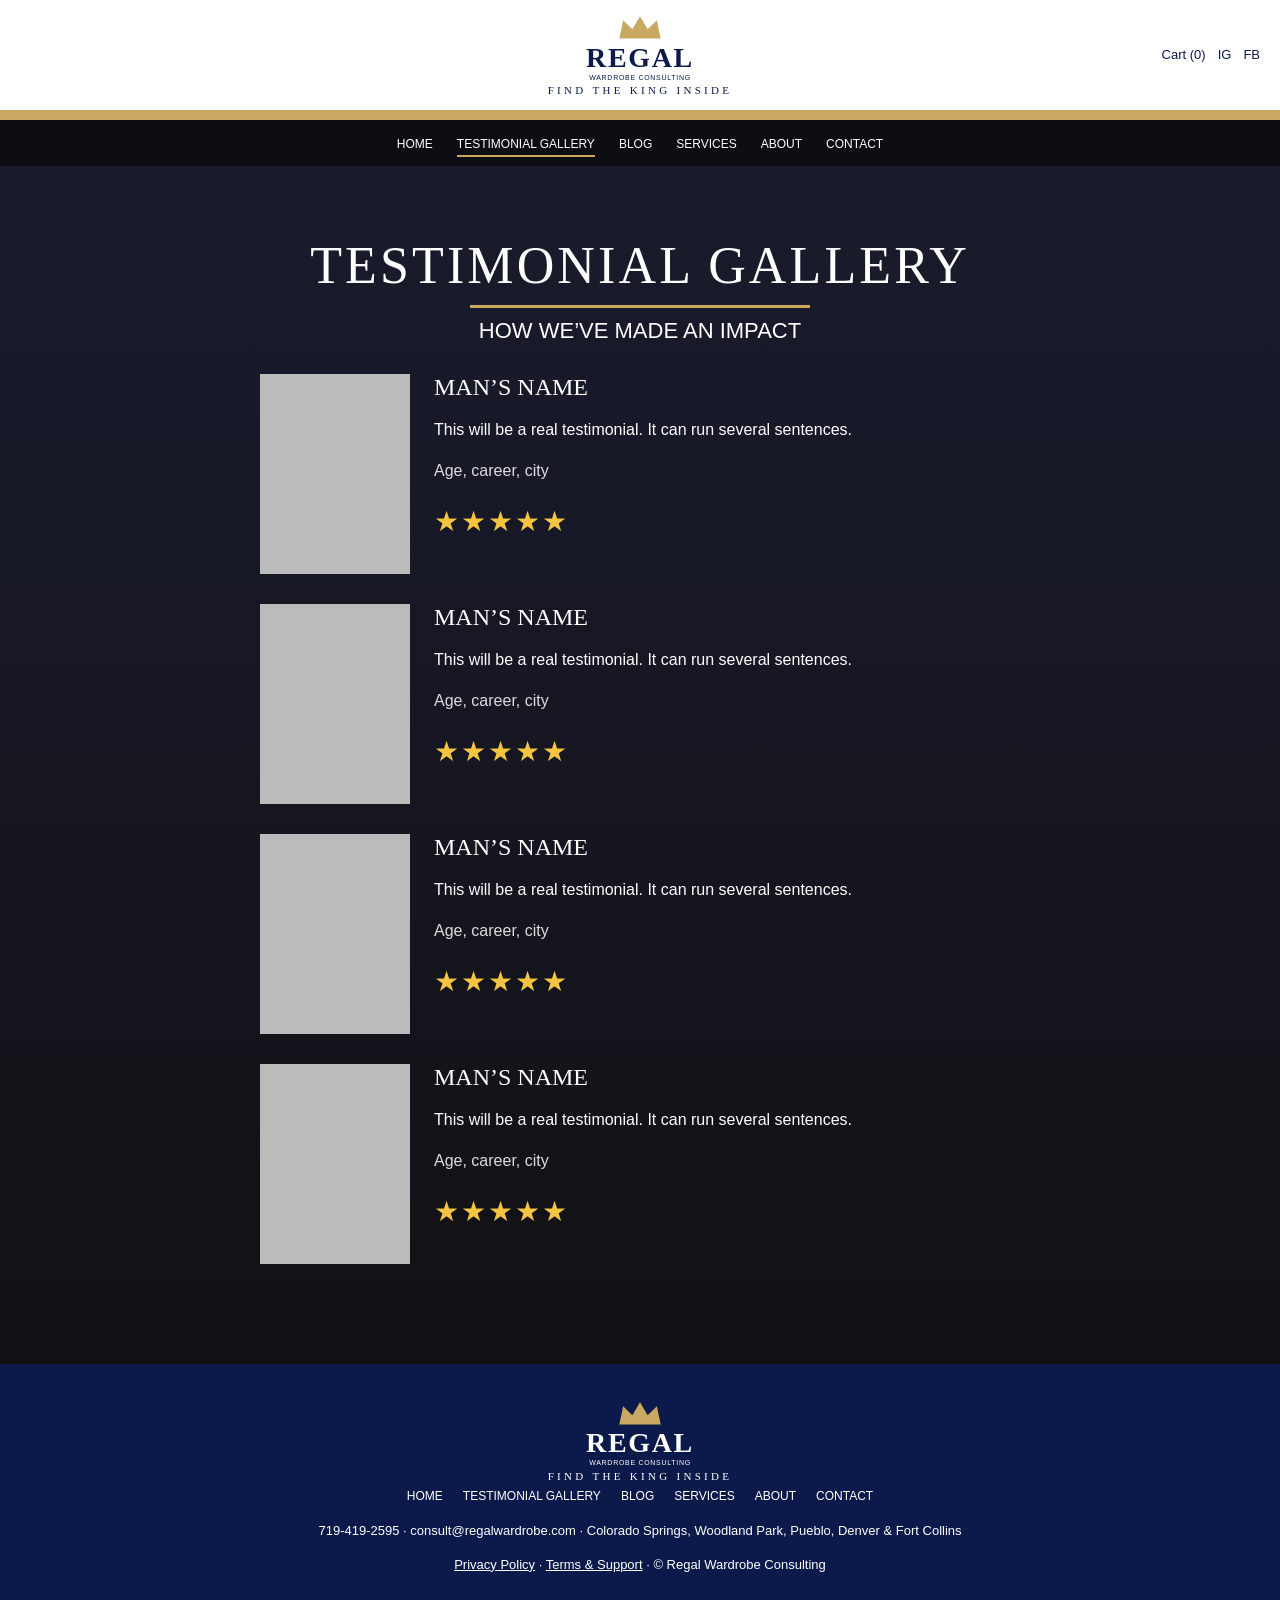
<file: Pages/WebPages/testimonials/testimonials.html>
<!DOCTYPE html>
<html lang="en"><head><meta charset="utf-8"><meta name="viewport" content="width=device-width, initial-scale=1">
<meta http-equiv="Content-Security-Policy" content="default-src 'self'; style-src 'self' https://fonts.googleapis.com; font-src https://fonts.gstatic.com; img-src 'self' data:; script-src 'self'; connect-src 'self'; form-action 'self'; base-uri 'self'">
<title>Testimonial Gallery | Regal Wardrobe Consulting</title>
<link rel="preconnect" href="https://fonts.googleapis.com"><link rel="preconnect" href="https://fonts.gstatic.com" crossorigin>
<link href="https://fonts.googleapis.com/css2?family=Cormorant+Garamond:wght@400;600&family=Montserrat:wght@400;500&display=swap" rel="stylesheet">
<link rel="stylesheet" href="../../CSS/styles.css"></head><body>
<header class="top" id="top"><a class="logo" href="../Home/index.html"><svg class="crown" viewBox="0 0 60 36" aria-hidden="true"><path d="M3 32 L8 8 L20 20 L30 3 L40 20 L52 8 L57 32Z" fill="#C9A961"/></svg><b>REGAL</b><small>Wardrobe Consulting</small><i>Find the King Inside</i></a><div class="tools"><a href="../Cart/cart.html" class="cart-link">Cart (<span id="cart-count">0</span>)</a>
<a href="#" aria-label="Instagram">IG</a><a href="#" aria-label="Facebook">FB</a></div></header>
<nav class="nav" id="nav"><button class="nav-toggle" aria-expanded="false" aria-controls="links">Menu</button><div id="links"><a href="../Home/index.html">Home</a><a href="../testimonials/testimonials.html" aria-current="page">Testimonial Gallery</a><a href="../blog/blog.html">Blog</a><a href="../services/services.html">Services</a><a href="../about/about.html">About</a><a href="../contact/contact.html">Contact</a></div></nav>
<main><section class="hero bg tall" style="--img:url(../../Media/hall.jpg)"><div class="wrap"><h1>Testimonial gallery</h1><hr class="gold"><h2>How we’ve made an impact</h2><div class="tlist"><article class="tcard"><div class="ph portrait" role="img" aria-label="Client photo"></div><div><h3>Man’s name</h3><p>This will be a real testimonial. It can run several sentences.</p><p class="meta">Age, career, city</p><div class="stars">★★★★★</div></div></article><article class="tcard"><div class="ph portrait" role="img" aria-label="Client photo"></div><div><h3>Man’s name</h3><p>This will be a real testimonial. It can run several sentences.</p><p class="meta">Age, career, city</p><div class="stars">★★★★★</div></div></article><article class="tcard"><div class="ph portrait" role="img" aria-label="Client photo"></div><div><h3>Man’s name</h3><p>This will be a real testimonial. It can run several sentences.</p><p class="meta">Age, career, city</p><div class="stars">★★★★★</div></div></article><article class="tcard"><div class="ph portrait" role="img" aria-label="Client photo"></div><div><h3>Man’s name</h3><p>This will be a real testimonial. It can run several sentences.</p><p class="meta">Age, career, city</p><div class="stars">★★★★★</div></div></article></div></div></section></main>
<footer class="foot"><a class="logo" href="../Home/index.html"><svg class="crown" viewBox="0 0 60 36" aria-hidden="true"><path d="M3 32 L8 8 L20 20 L30 3 L40 20 L52 8 L57 32Z" fill="#C9A961"/></svg><b>REGAL</b><small>Wardrobe Consulting</small><i>Find the King Inside</i></a><div class="flinks"><a href="../Home/index.html">Home</a><a href="../testimonials/testimonials.html">Testimonial Gallery</a><a href="../blog/blog.html">Blog</a><a href="../services/services.html">Services</a><a href="../about/about.html">About</a><a href="../contact/contact.html">Contact</a></div>
<p>719-419-2595 · consult@regalwardrobe.com · Colorado Springs, Woodland Park, Pueblo, Denver &amp; Fort Collins</p>
<p><a href="../Legal/legal.html#privacy">Privacy Policy</a> · <a href="../Legal/legal.html#terms">Terms &amp; Support</a> · © Regal Wardrobe Consulting</p></footer>
<script src="../../JS/script.js"></script></body></html>
</file>
<file: Pages/CSS/styles.css>
@property --img{syntax:"<image> | none";inherits:false;initial-value:none}
:root{--navy:#0B1A4A;--gold:#C9A961;--ink:#1a1a1a;--serif:'Cormorant Garamond',Georgia,serif;--sans:'Montserrat',Arial,sans-serif}
*{box-sizing:border-box}body{margin:0;font-family:var(--sans);color:var(--ink);line-height:1.6;background:#fff}
a{color:inherit}img{max-width:100%}
.top{display:flex;justify-content:center;align-items:center;position:relative;padding:14px 20px;border-bottom:10px solid var(--gold);background:#fff}
.logo{display:flex;flex-direction:column;align-items:center;text-decoration:none;color:var(--navy);line-height:1.1}
.crown{width:46px}.logo b{font:600 28px var(--serif);letter-spacing:.06em}.logo small{font-size:7px;letter-spacing:.1em;text-transform:uppercase}.logo i{font:normal 11px var(--serif);letter-spacing:.3em;text-transform:uppercase;margin-top:3px}
.tools{position:absolute;right:20px;top:50%;transform:translateY(-50%);display:flex;gap:12px;font-size:13px;color:var(--navy)}.tools a{text-decoration:none;font-weight:500}
.nav{background:#0d0d14;text-align:center;padding:10px}.nav a{color:#fff;text-decoration:none;font-size:12px;text-transform:uppercase;margin:0 12px;padding:4px 0;border-bottom:2px solid transparent}
.nav a:hover,.nav a[aria-current]{border-color:var(--gold)}.nav-toggle{display:none}
.bg{background:linear-gradient(rgba(11,16,40,.55),rgba(0,0,0,.6)),var(--img,none) center/cover,#2b2a33;color:#fff}
.hero{padding:70px 20px;text-align:center}.hero.big{min-height:420px;display:flex;align-items:center;justify-content:center;transition:background .6s}.hero.tall{min-height:520px}
.wrap{max-width:900px;margin:auto}h1{font:400 clamp(30px,6vw,52px) var(--serif);margin:0 0 10px;text-transform:uppercase;letter-spacing:.06em}
h2,.hero h3{font:500 clamp(16px,2.5vw,22px) var(--sans);text-transform:uppercase;margin:8px 0 20px}.hero h2.t{font:400 clamp(30px,6vw,52px) var(--serif);letter-spacing:.06em;margin:0 0 10px}html{scroll-behavior:smooth}hr.gold{border:0;height:3px;background:var(--gold);max-width:340px;margin:10px auto}
.price{color:var(--gold);font-size:.5em;margin-left:10px;white-space:nowrap}
.btn{display:inline-block;background:var(--gold);color:#fff;border:0;padding:11px 26px;text-decoration:none;font:500 13px var(--sans);text-transform:uppercase;cursor:pointer}.btn:hover{background:#b8954e}
.btn.alt{background:transparent;border:1px solid var(--gold)}.btn.alt:hover{background:var(--gold)}
:focus-visible{outline:3px solid var(--gold);outline-offset:2px}
.dots{margin-top:30px}.dots span{display:inline-block;width:11px;height:11px;border-radius:50%;background:#fff6;margin:0 6px}.dots .on{background:#fff}
.sec{padding:60px 20px;max-width:1100px;margin:auto}.narrow{max-width:900px}.sh{font:400 clamp(18px,3vw,26px) var(--serif);text-transform:uppercase;text-align:center;margin:0 0 30px}.sh.light{color:#fff;margin-top:40px}
.cards{display:grid;grid-template-columns:repeat(auto-fit,minmax(220px,1fr));gap:20px}.card{min-height:380px;display:flex;flex-direction:column;justify-content:center;align-items:center;gap:14px;text-align:center}.card h3{font:400 20px var(--serif);text-transform:uppercase;margin:0}
.band{background:var(--navy);color:#fff;text-align:center;margin:0;padding:12px}
.tms{display:grid;grid-template-columns:repeat(auto-fit,minmax(220px,1fr));gap:30px;text-align:center}.tm{margin:0}.stars{color:#f5c542;font-size:28px;letter-spacing:2px}
.ph{background:#ccc;min-height:120px}.tm .ph{height:120px;margin:10px 0}.c{text-align:center;margin-top:30px}
.svcs{display:grid;grid-template-columns:repeat(auto-fit,minmax(200px,1fr));gap:24px;margin-top:40px}.svc h3{font:400 20px var(--serif);letter-spacing:.15em;text-transform:uppercase;margin:0}.svc .price{display:block;margin:6px 0 12px;font-size:16px}
.lead{font-size:18px;max-width:560px;margin:0 auto 24px}.actions{display:flex;gap:12px;justify-content:center;flex-wrap:wrap}.note{font-size:12px;opacity:.85}
.prose{max-width:720px;margin:20px auto;text-align:left}.prose h3{font:400 20px var(--serif);text-transform:uppercase;text-align:center}
.team{max-width:520px;margin:auto}.portrait{width:180px;height:180px;margin:0 auto 16px;background:#bbb}.tag{display:inline-block;background:var(--gold);padding:8px 18px;font:20px var(--serif)}
.tlist{max-width:760px;margin:30px auto;display:grid;gap:30px;text-align:left}.tcard{display:flex;gap:24px;align-items:flex-start;flex-wrap:wrap}.tcard h3{font:400 24px var(--serif);text-transform:uppercase;margin:0}.tcard .portrait{margin:0;width:150px;height:200px}.meta{opacity:.85}
.full{margin:14px 0}[hidden]{display:none!important}.post{display:flex;gap:24px;align-items:center;max-width:720px;margin:30px auto;text-align:left;flex-wrap:wrap}.thumb{width:210px;height:190px}.post h3{font:400 22px var(--serif);text-transform:uppercase;margin:0}
.form{max-width:480px;margin:30px auto 0;text-align:left;display:grid;gap:14px}.form label{display:grid;gap:4px;font-size:13px}.form input,.form textarea,.form select{padding:10px;font:inherit;border:1px solid #bbb;width:100%}
.hp{position:absolute;left:-9999px}.status{min-height:1.4em;margin:0;font-size:14px}.status.err{color:#c0392b}.bg .status.err{color:#ffb4a8}
.two{display:grid;grid-template-columns:repeat(auto-fit,minmax(280px,1fr));gap:40px}.form.dark{margin:0}
table{width:100%;border-collapse:collapse}th,td{padding:10px;border-bottom:1px solid #ddd;text-align:left}td input{width:64px;padding:6px}.tot{text-align:right;font:600 22px var(--serif)}.rm{background:none;border:0;color:#c0392b;cursor:pointer;text-decoration:underline}
.foot{background:var(--navy);color:#fff;text-align:center;padding:36px 20px}.foot .logo{color:#fff}.foot .logo b{color:#fff}.flinks a{margin:0 10px;font-size:12px;text-transform:uppercase;text-decoration:none}.foot p{font-size:13px}
@media(max-width:700px){.nav-toggle{display:block;margin:auto;background:none;border:1px solid var(--gold);color:#fff;padding:6px 18px}#links{display:none;flex-direction:column}#links.open{display:flex}.nav a{margin:6px 0}.tools{position:static;transform:none;margin-left:12px}.top{flex-wrap:wrap}}
@media(prefers-reduced-motion:reduce){*{transition:none!important}}
</file>
